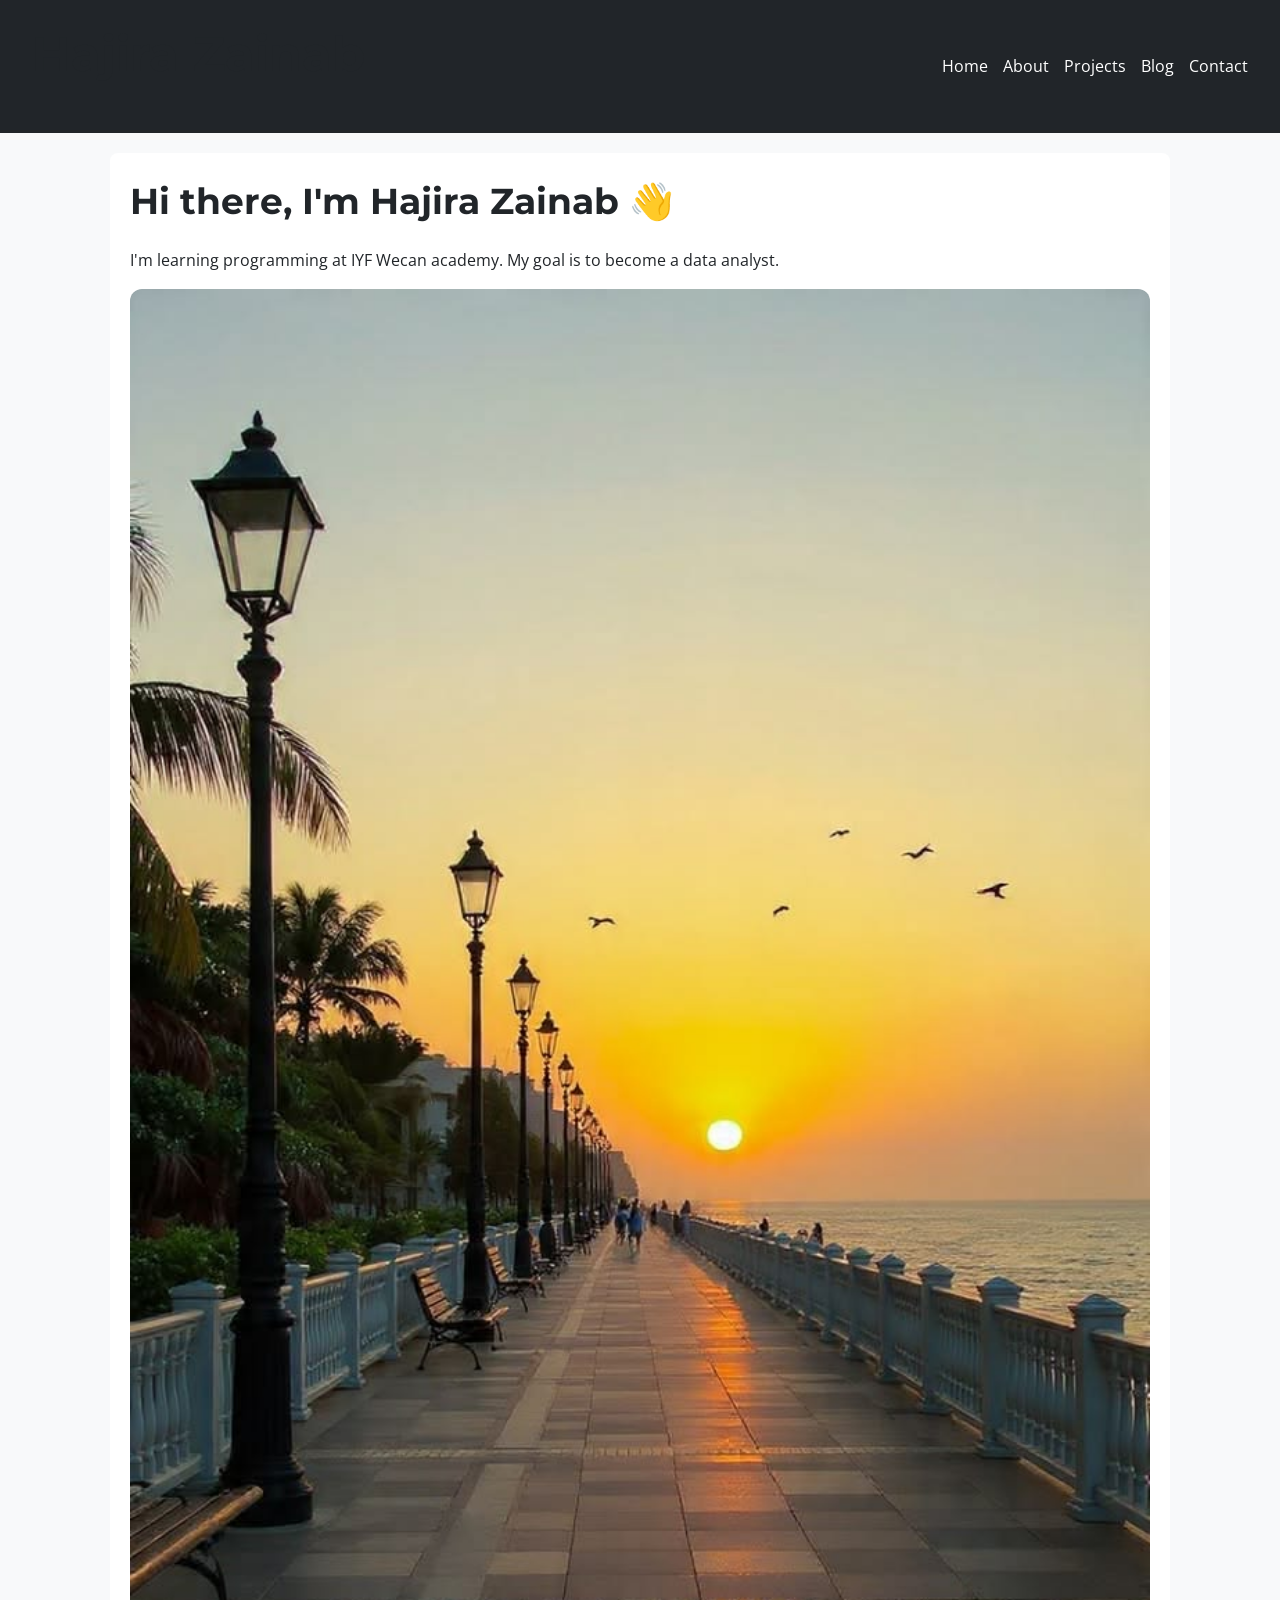
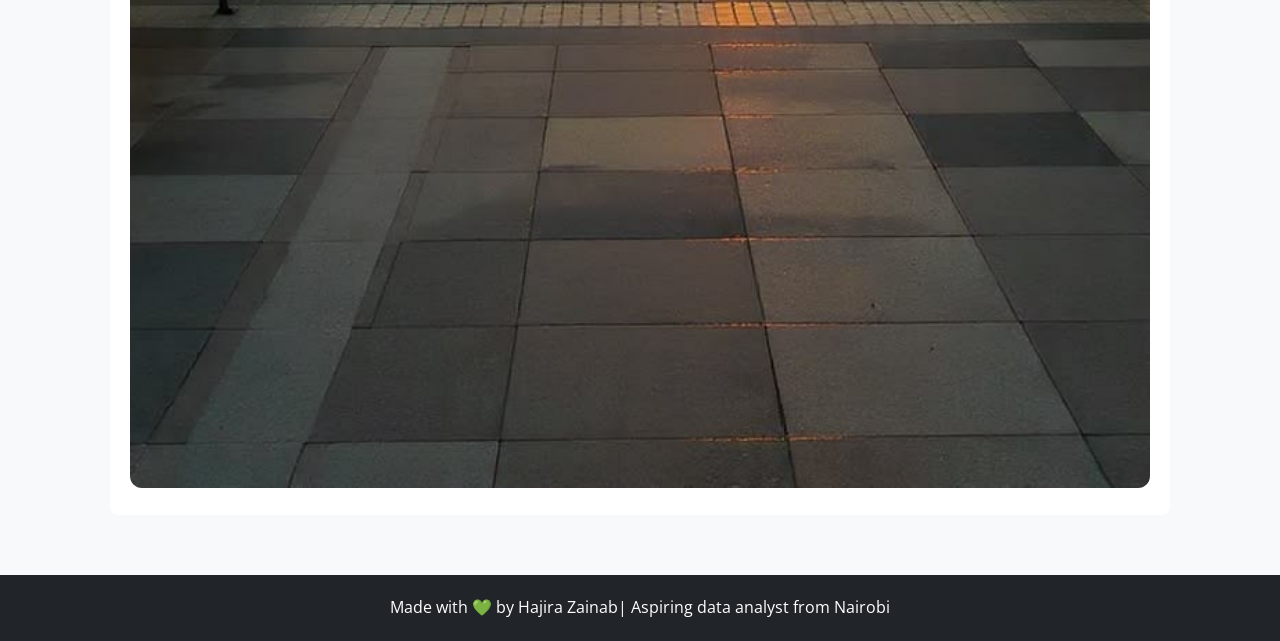
<file: index.html>
<!DOCTYPE html>
<html lang="en">
<head>
  <meta charset="UTF-8">
  <meta name="viewport" content="width=device-width, initial-scale=1.0">
  <title>Home - Hajira Zainab</title>
  <link rel="stylesheet" href="styles.css">
</head>
<body>
  <header>
    <nav>
      <h1>Hajira Zainab</h1>
      <ul>
        <li><a href="index.html">Home</a></li>
        <li><a href="about.html">About</a></li>
        <li><a href="projects.html">Projects</a></li>
        <li><a href="blog.html">Blog</a></li>
        <li><a href="contact.html">Contact</a></li>
      </ul>
    </nav>
  </header>

  <main>
    <section>
      <h2>Hi there, I'm Hajira Zainab 👋</h2>
      <p>I'm learning programming at IYF Wecan academy. My goal is to become a data analyst.</p>
      <img src="sunset.jpg" alt="Sunset at the beach" style="width:100%; border-radius:12px; margin-top:15px;">
    </section>
  </main>

  <footer>
    <p>Made with 💚 by Hajira Zainab| Aspiring data analyst from Nairobi</p>
  </footer>
</body>
</html>
</file>
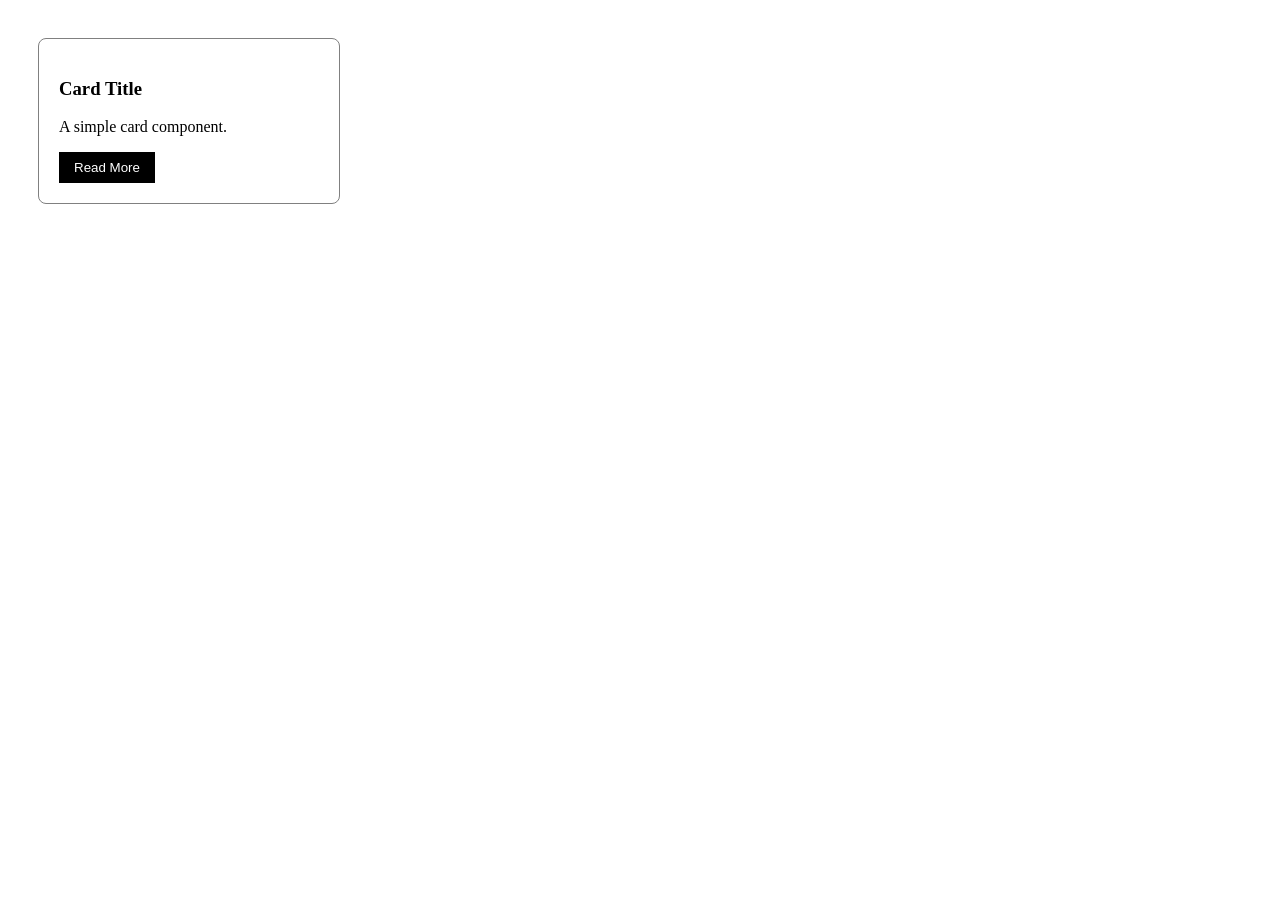
<file: daily-challenges/day-02/index.html>
<!DOCTYPE html>
<html>
<head>
<style>
body {
  padding: 30px;
}
.card {
  width: 260px;
  background: white;
  padding: 20px;
  border: 1px solid gray;
  border-radius: 8px;
}
button {
  padding: 8px 15px;
  background: black;
  color: white;
  border: none;
}
button:hover {
  background: gray;
}
</style>
</head>
<body>

<div class="card">
  <h3>Card Title</h3>
  <p>A simple card component.</p>
  <button>Read More</button>
</div>

</body>
</html>
</file>
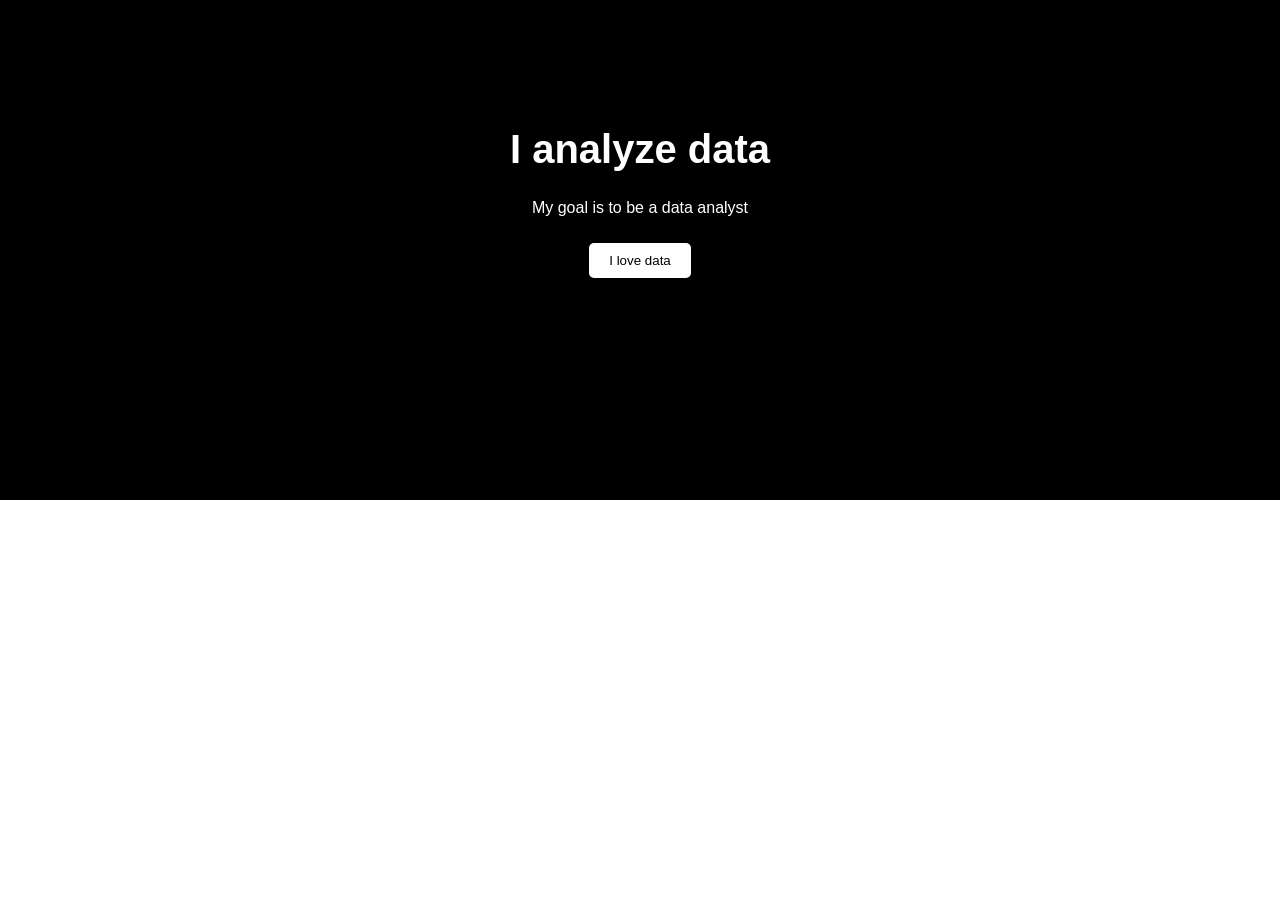
<file: daily-challenges/day-03/index.html>
<!DOCTYPE html>
<html>
<head>
<style>
body {
  margin: 0;
  font-family: Arial;
}
.hero {
  height: 400px;
  background: black;
  color: white;
  text-align: center;
  padding-top: 100px;
}
.hero h1 {
  font-size: 40px;
}
.hero button {
  padding: 10px 20px;
  background: white;
  color: black;
  border: none;
  border-radius: 5px;
  margin-top: 10px;
}
.hero button:hover {
  background: lightgray;
}
</style>
</head>
<body>

<div class="hero">
  <h1>I analyze data</h1>
  <p>My goal is to be a data analyst</p>
  <button>I love data</button>
</div>

</body>
</html>
</file>
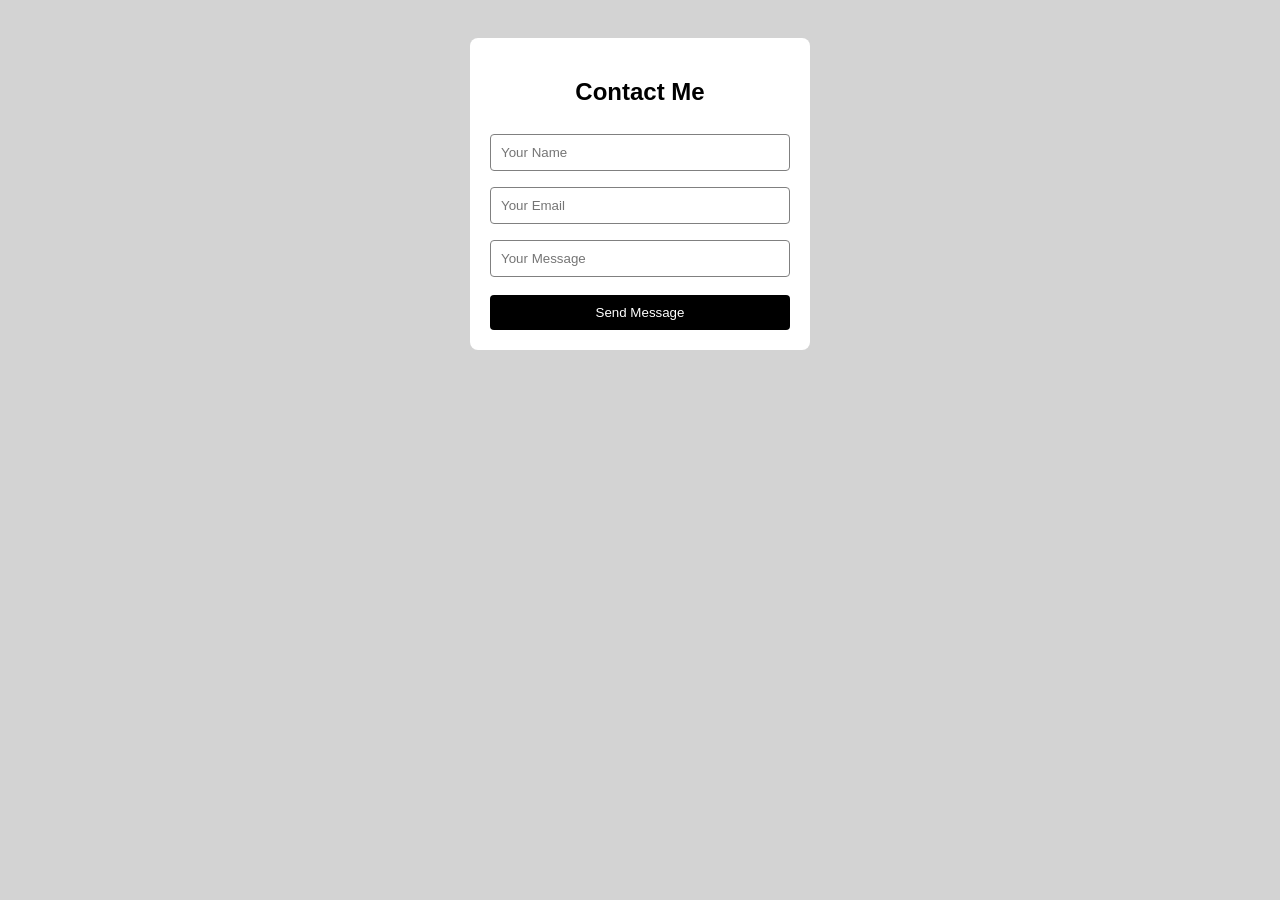
<file: daily-challenges/day-04/index.html>
<!DOCTYPE html>
<html>
<head>
<style>
body {
  font-family: Arial;
  padding: 30px;
  background: lightgray;
}
.form-box {
  width: 300px;
  background: white;
  padding: 20px;
  border-radius: 8px;
  margin: auto;
}
.form-box h2 {
  text-align: center;
}
input {
  width: 100%;
  padding: 10px;
  margin: 8px 0;
  border: 1px solid gray;
  border-radius: 4px;
  box-sizing: border-box;
}
button {
  width: 100%;
  padding: 10px;
  background: black;
  color: white;
  border: none;
  border-radius: 4px;
  margin-top: 10px;
}
button:hover {
  background: gray;
}
</style>
</head>
<body>

<div class="form-box">
  <h2>Contact Me</h2>
  <input type="text" placeholder="Your Name">
  <input type="email" placeholder="Your Email">
  <input type="text" placeholder="Your Message">
  <button>Send Message</button>
</div>

</body>
</html>
</file>
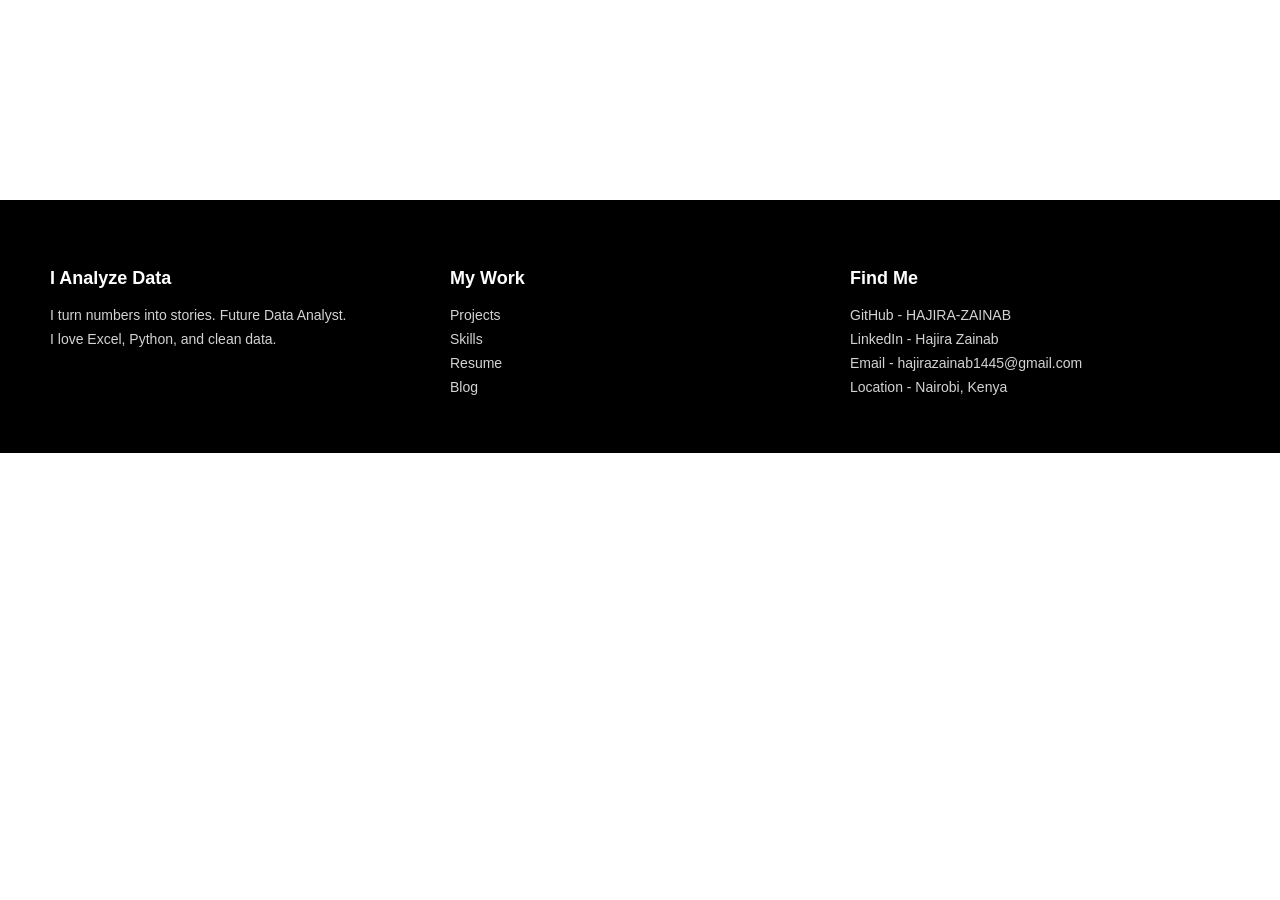
<file: daily-challenges/day-05/index.html>
<!DOCTYPE html>
<html>
<head>
<style>
body {
  margin: 0;
  font-family: Arial;
}
.footer {
  background: black;
  color: white;
  display: flex;
  padding: 40px;
}
.col {
  flex: 1;
  padding: 10px;
}
.col h3 {
  font-size: 18px;
}
.col p {
  color: lightgray;
  font-size: 14px;
  margin: 8px 0;
}
.copy {
  background: black;
  color: gray;
  text-align: center;
  padding: 15px;
  border-top: 1px solid gray;
}
</style>
</head>
<body>

<div style="height:200px"></div>

<div class="footer">
  <div class="col">
    <h3>I Analyze Data</h3>
    <p>I turn numbers into stories. Future Data Analyst.</p>
    <p>I love Excel, Python, and clean data.</p>
  </div>
  <div class="col">
    <h3>My Work</h3>
    <p>Projects</p>
    <p>Skills</p>
    <p>Resume</p>
    <p>Blog</p>
  </div>
  <div class="col">
    <h3>Find Me</h3>
    <p>GitHub - HAJIRA-ZAINAB</p>
    <p>LinkedIn - Hajira Zainab</p>
    <p>Email - hajirazainab1445@gmail.com</p>
    <p>Location - Nairobi, Kenya</p>
  </div>
</file>
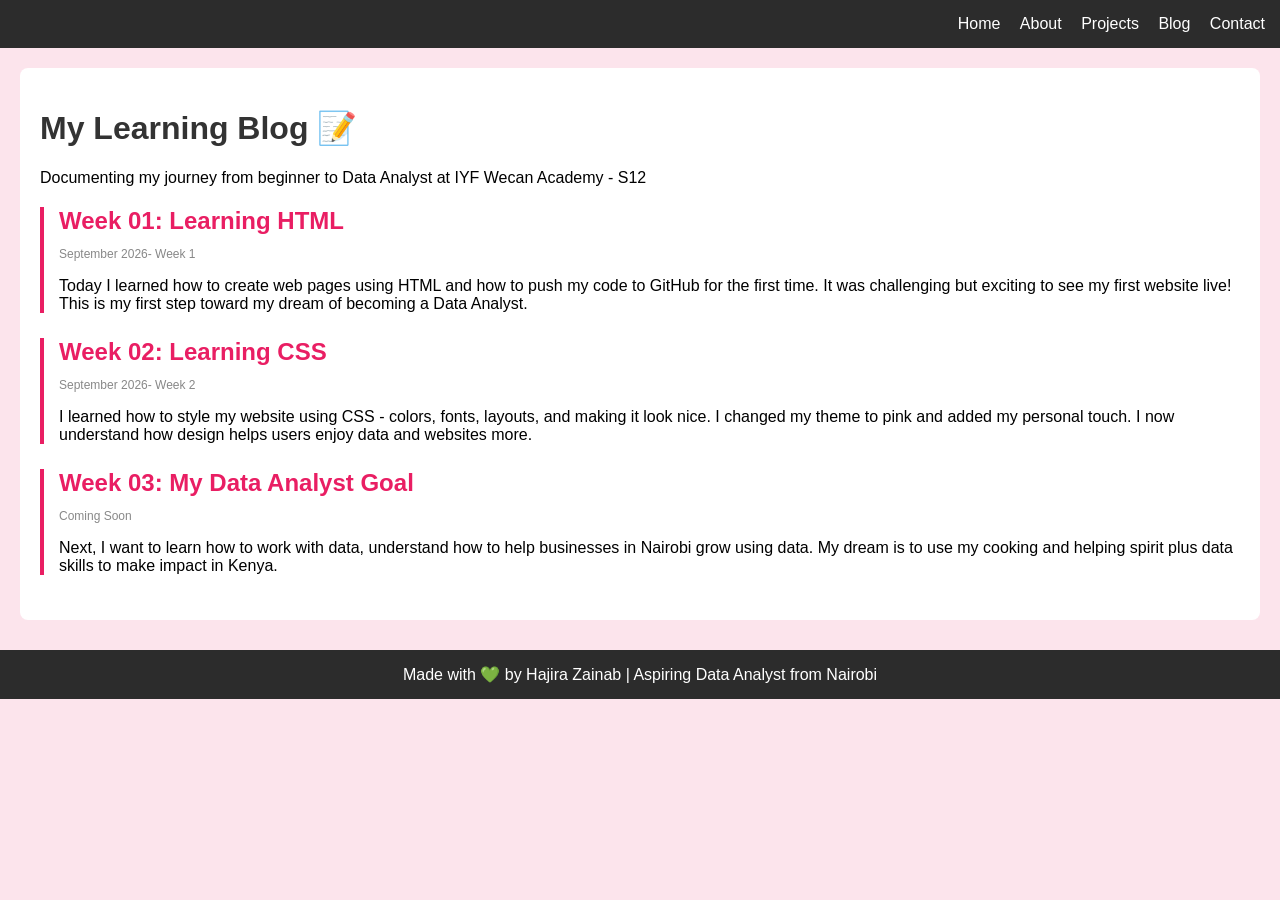
<file: blog.html>
<!DOCTYPE html>
<html>
<head>
  <title>My Learning Blog - Hajira Zainab</title>
  <style>
    body { font-family: Arial; background: #fce4ec; margin: 0; padding: 0; }
    nav { background: #2c2c2c; padding: 15px; text-align: right; }
    nav a { color: white; margin-left: 15px; text-decoration: none; }
    .container { background: white; margin: 20px; padding: 20px; border-radius: 8px; }
    h1 { color: #333; }
    .post { margin-bottom: 25px; border-left: 4px solid #e91e63; padding-left: 15px; }
    .post h2 { color: #e91e63; margin-bottom: 5px; }
    .date { color: #888; font-size: 12px; }
    footer { background: #2c2c2c; color: white; text-align: center; padding: 15px; margin-top: 30px; }
  </style>
</head>
<body>

<nav>
  <a href="index.html">Home</a>
  <a href="about.html">About</a>
  <a href="projects.html">Projects</a>
  <a href="blog.html">Blog</a>
  <a href="contact.html">Contact</a>
</nav>

<div class="container">
  <h1>My Learning Blog 📝</h1>
  <p>Documenting my journey from beginner to Data Analyst at IYF Wecan Academy - S12</p>

  <div class="post">
    <h2>Week 01: Learning HTML</h2>
    <p class="date">September 2026- Week 1</p>
    <p>Today I learned how to create web pages using HTML and how to push my code to GitHub for the first time. It was challenging but exciting to see my first website live! This is my first step toward my dream of becoming a Data Analyst.</p>
  </div>

  <div class="post">
    <h2>Week 02: Learning CSS</h2>
    <p class="date">September 2026- Week 2</p>
    <p>I learned how to style my website using CSS - colors, fonts, layouts, and making it look nice. I changed my theme to pink and added my personal touch. I now understand how design helps users enjoy data and websites more.</p>
  </div>

  <div class="post">
    <h2>Week 03: My Data Analyst Goal</h2>
    <p class="date">Coming Soon</p>
    <p>Next, I want to learn how to work with data, understand how to help businesses in Nairobi grow using data. My dream is to use my cooking and helping spirit plus data skills to make impact in Kenya.</p>
  </div>

</div>

<footer>Made with 💚 by Hajira Zainab | Aspiring Data Analyst from Nairobi</footer>

</body>
</html>
</file>
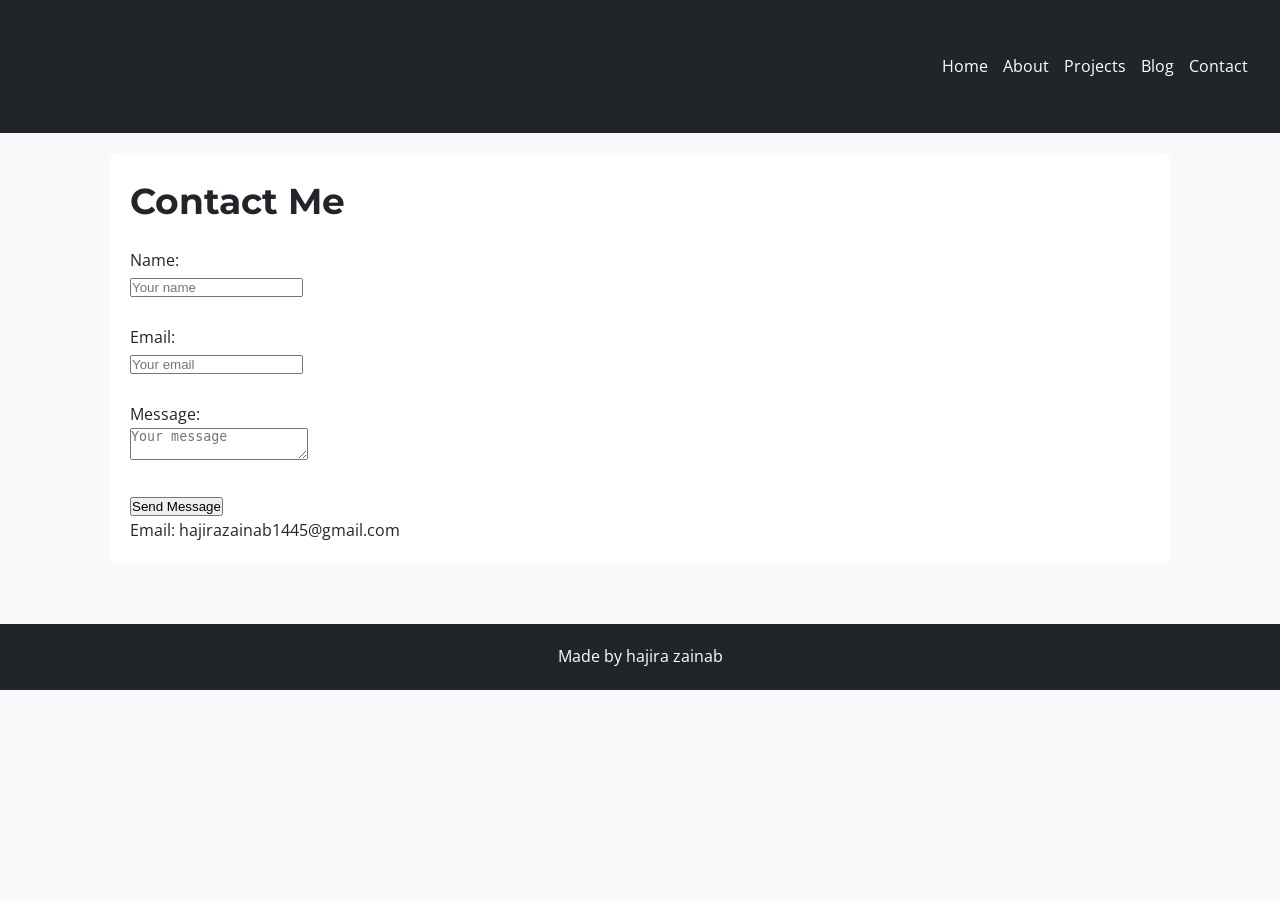
<file: contact.html>
<!DOCTYPE html>
<html lang="en">
<head>
    <meta charset="UTF-8">
    <meta name="viewport" content="width=device-width, initial-scale=1.0">
    <title>Contact - Hajira Zainab</title>
    <link rel="stylesheet" href="styles.css">
</head>
<body>
    <header>
        <nav>
            <h1>Hajira Zainab</h1>
            <ul>
                <li><a href="index.html">Home</a></li>
                <li><a href="about.html">About</a></li>
                <li><a href="projects.html">Projects</a></li>
                <li><a href="blog.html">Blog</a></li>
                <li><a href="contact.html">Contact</a></li>
            </ul>
        </nav>
    </header>

    <main>
        <section>
            <h2>Contact Me</h2>
            <form>
                <label>Name:</label><br>
                <input type="text" placeholder="Your name"><br><br>
                
                <label>Email:</label><br>
                <input type="email" placeholder="Your email"><br><br>
                
                <label>Message:</label><br>
                <textarea placeholder="Your message"></textarea><br><br>
                
                <button type="submit">Send Message</button>
            </form>

            <p>Email: hajirazainab1445@gmail.com</p>
        </section>
    </main>

    <footer>
        <p>Made by hajira zainab</p>
    </footer>
</body>
</html>
</file>
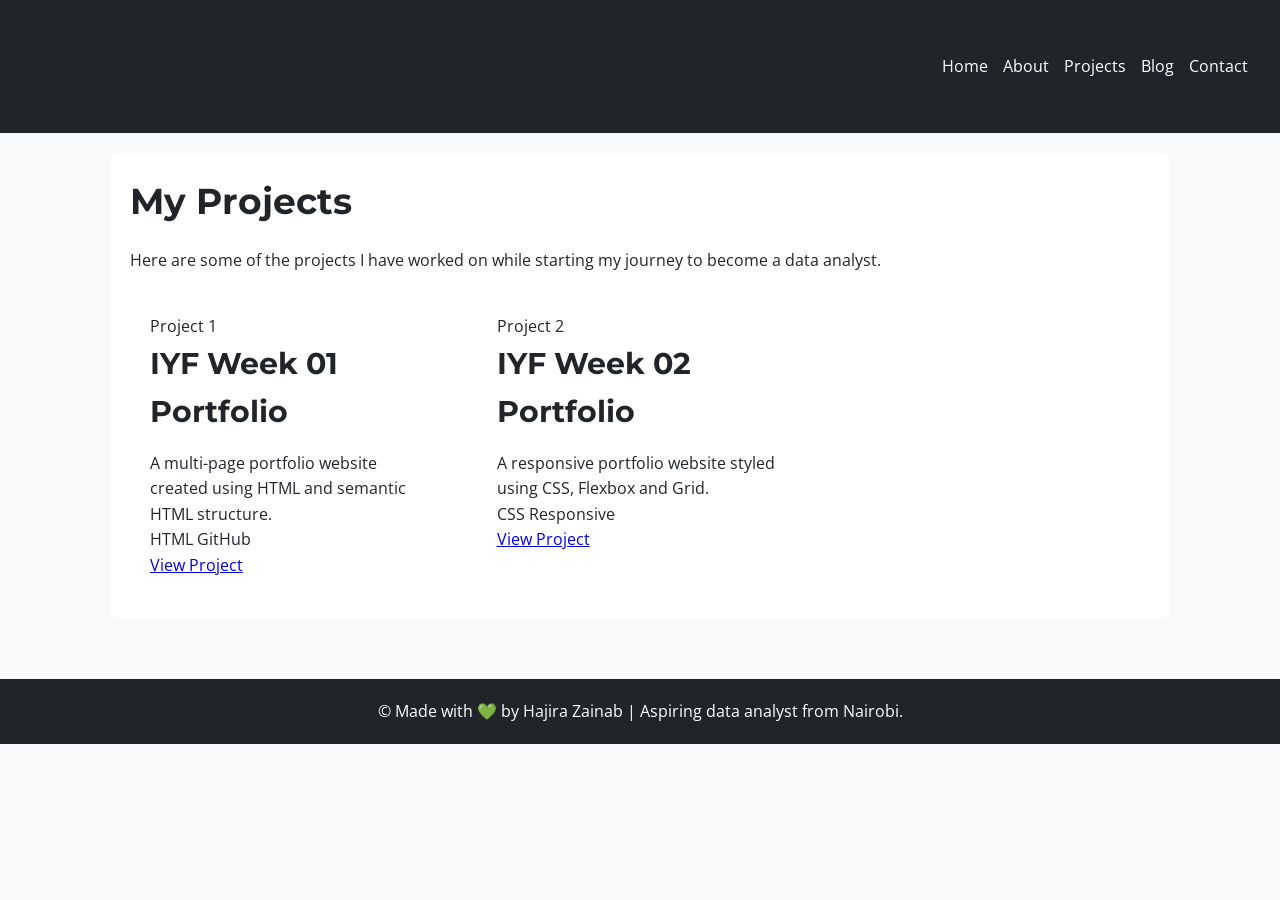
<file: projects.html>
<!DOCTYPE html>
<html lang="en">
<head>
  <meta charset="UTF-8">
  <meta name="viewport" content="width=device-width, initial-scale=1.0">
  <title>Projects - Hajira Zainab</title>
  <link rel="stylesheet" href="styles.css">
</head>
<body>

  <header>
    <nav>
      <h1>Hajira Zainab</h1>
      <ul>
        <li><a href="index.html">Home</a></li>
        <li><a href="about.html">About</a></li>
        <li><a href="projects.html">Projects</a></li>
        <li><a href="blog.html">Blog</a></li>
        <li><a href="contact.html">Contact</a></li>
      </ul>
    </nav>
  </header>

  <main>
    <section>
      <h2>My Projects</h2>
      <p>Here are some of the projects I have worked on while starting my journey to become a data analyst.</p>

      <div class="projects-grid">
        <div class="card">
          <p>Project 1</p>
          <h3>IYF Week 01 Portfolio</h3>
          <p>A multi-page portfolio website created using HTML and semantic HTML structure.</p>
          <p>HTML GitHub</p>
          <a href="index.html" class="btn">View Project</a>
        </div>

        <div class="card">
          <p>Project 2</p>
          <h3>IYF Week 02 Portfolio</h3>
          <p>A responsive portfolio website styled using CSS, Flexbox and Grid.</p>
          <p>CSS Responsive</p>
          <a href="about.html" class="btn">View Project</a>
        </div>
      </div>
    </section>
  </main>

  <footer>
    <p>&copy; Made with 💚 by Hajira Zainab | Aspiring data analyst from Nairobi.</p>
  </footer>

</body>
</html>
</file>
<file: styles.css>
@import url('https://fonts.googleapis.com/css2?family=Montserrat:wght@600;700&family=Open+Sans:wght@400;600&display=swap');

:root{
  --font-xs:0.75rem;
  --font-sm:0.875rem;
  --font-base:1rem;
  --font-lg:1.25rem;
  --font-xl:1.5rem;
  --font-2xl:1.875rem;
  --font-3xl:2.25rem;
  --font-4xl:3rem;
  --color-primary:#2A528E;
  --color-primary-light:#4A7D95;
  --color-secondary:#FF6B6B;
  --color-background:#F8F9FA;
  --color-text:#212529;
  --color-muted:#6C757D;
}

*{
  margin:0;
  padding:0;
  box-sizing:border-box;
}

body{
  font-family:'Open Sans', sans-serif;
  font-size:16px;
  line-height:1.6;
  color:var(--color-text);
  background-color:var(--color-background);
}

h1, h2, h3{
  font-family:'Montserrat', sans-serif;
  margin-bottom:0.5em;
}

h1{
  font-size:var(--font-4xl);
  color:var(--color-text);
}

h2{
  font-size:var(--font-3xl);
}

h3{
  font-size:var(--font-2xl);
}

header{
  background-color:var(--color-text);
  color:white;
  padding:1rem 2rem;
}

nav{
  display:flex;
  justify-content:space-between;
  align-items:center;
}

nav ul{
  list-style:none;
  display:flex;
  gap:15px;
}

nav a{
  color:white;
  text-decoration:none;
  transition:all 0.3s ease;
}

nav a:hover{
  color:var(--color-secondary);
}

main{
  padding:20px;
}

section{
  background:white;
  padding:20px;
  border-radius:8px;
  margin-bottom:20px;
}

img{
  max-width:100%;
  height:auto;
  border-radius:8px;
}

footer{
  text-align:center;
  padding:20px;
  background-color:var(--color-text);
  color:white;
  margin-top:20px;
}

/* Flexbox */
.card-row{
  display:flex;
  gap:1.5rem;
  flex-wrap:wrap;
}

.card{
  flex:1 1 300px;
  background:white;
  padding:20px;
  border-radius:8px;
  transition:all 0.3s ease;
}

.card:hover{
  transform:translateY(-4px);
  box-shadow:0 8px 20px rgba(0,0,0,0.15);
}

/* Grid */
.projects-grid{
  display:grid;
  grid-template-columns:1fr;
  gap:20px;
  margin-top:20px;
}

/* Responsive - Mobile First */
@media (min-width: 768px){
  .projects-grid{
    grid-template-columns:1fr 1fr;
  }
}

@media (min-width: 1024px){
  .projects-grid{
    grid-template-columns:1fr 1fr 1fr;
  }
  main{
    max-width:1100px;
    margin:0 auto;
  }
}

/* Focus for accessibility */
a:focus, button:focus{
  outline:2px solid var(--color-primary);
  outline-offset:2px;
}
</file>
